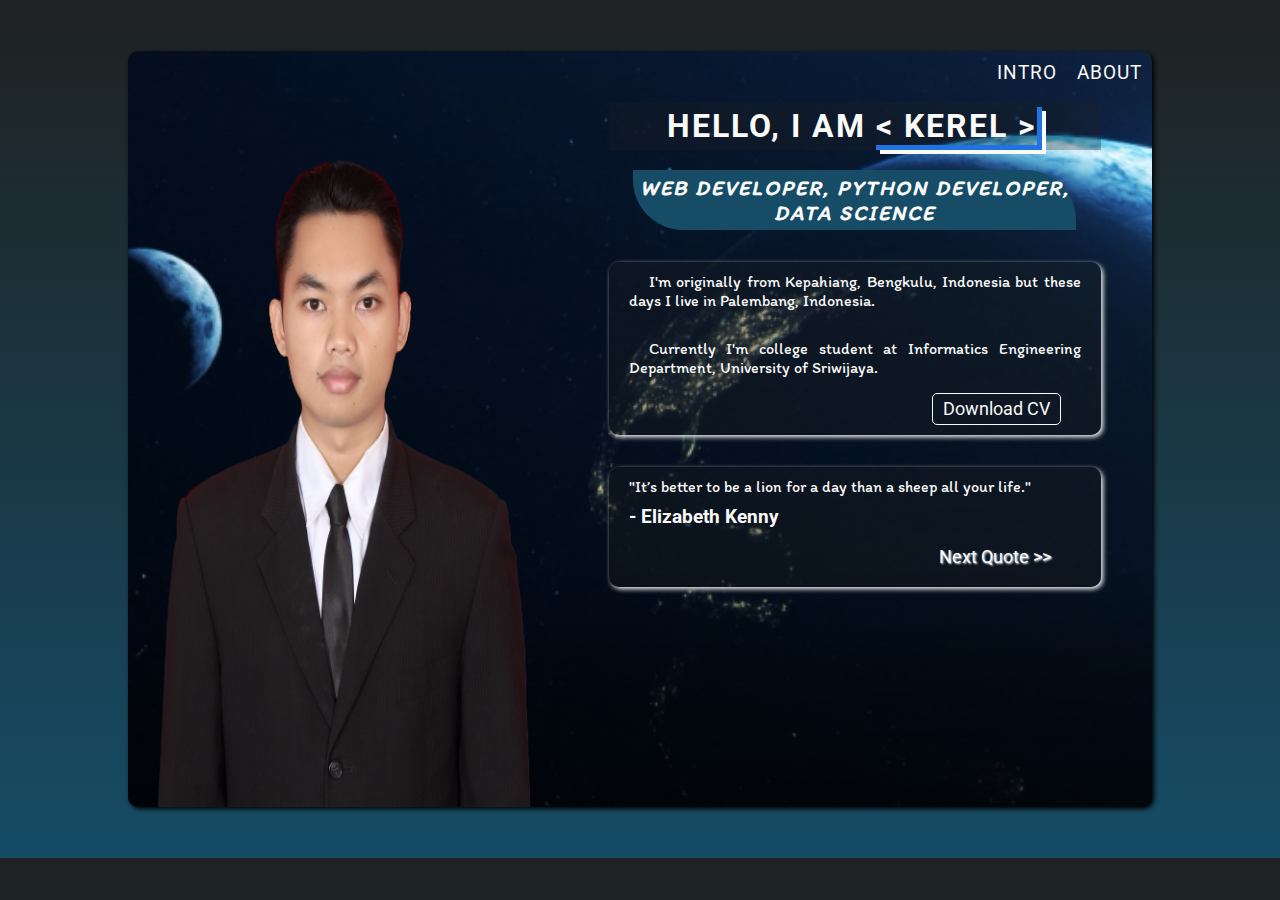
<file: index.html>
<!DOCTYPE html>
<html lang="en" dir="ltr">
  <head>
    <meta name="viewport" content="width=device-width">
    <meta name="author" content="Kerel Khalif Afif">
    <meta charset="utf-8">
    <link href="https://fonts.googleapis.com/css?family=Raleway|Roboto&display=swap" rel="stylesheet">
    <link href="https://fonts.googleapis.com/css?family=Itim|Press+Start+2P&display=swap" rel="stylesheet">
    <link rel="stylesheet" href="css/style.css">
    <link rel="stylesheet" href="https://cdnjs.cloudflare.com/ajax/libs/font-awesome/4.7.0/css/font-awesome.min.css">
    <link rel="shortcut icon" href="images/Logo.png"/>
    <title>Introduction | Kerel Khalif Afif</title>
  </head>
  <body id="body-index">
    <div id="wrapper">
      <div id="foto_profil">
        <img src="images/Pas_Foto.png" alt="Foto Profil">
      </div>
      <div id="menu">
        <ul>
          <li><a href="index.html">Intro</a></li>
          <li><a href="about.html">About</a></li>
        </ul>
      </div>
      <div id="intro">
        <h1 id="introH1">hello, i am <span class="highlight"> < kerel > </span></h1>
        <h3 id="introP">web developer, Python Developer, Data Science</h3>
        <div id="desk">
          <p>I'm originally from Kepahiang, Bengkulu, Indonesia but these days I live in Palembang, Indonesia.</p>
          </br>
          <p>Currently I'm college student at Informatics Engineering Department, University of Sriwijaya.</p>
          </br></br>
          <a class="btn-download" href="file/CV.pdf" download>Download CV</a>
        </div>
        <div id="quote">
            <p id="quoteP"></p>
            <h3 id="quoteAuthor"></h3>
            <button id="btnQuote" onClick="nextQuote()" type="button">Next Quote >></button>
        </div>
      </div>
    </div>
    <script type="text/javascript" src="js/script.js">

    </script>
  </body>
</html>
</file>
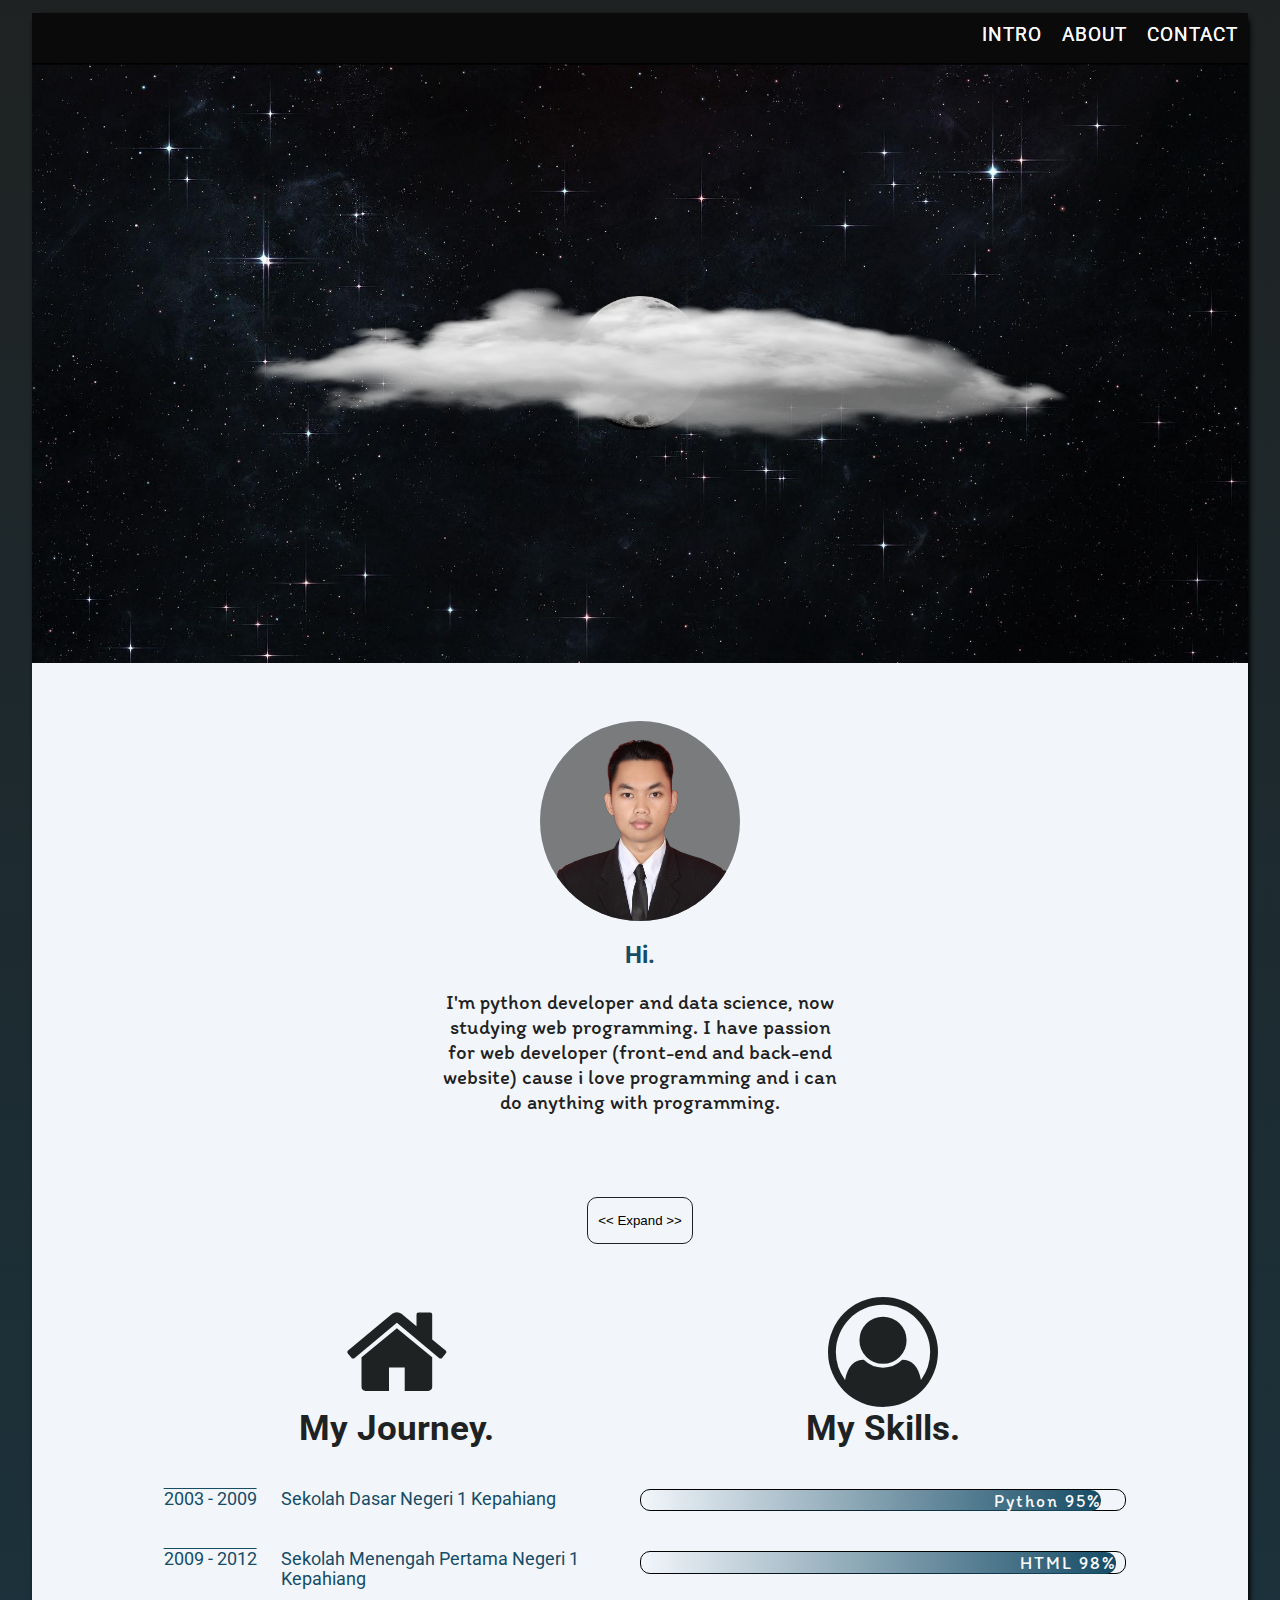
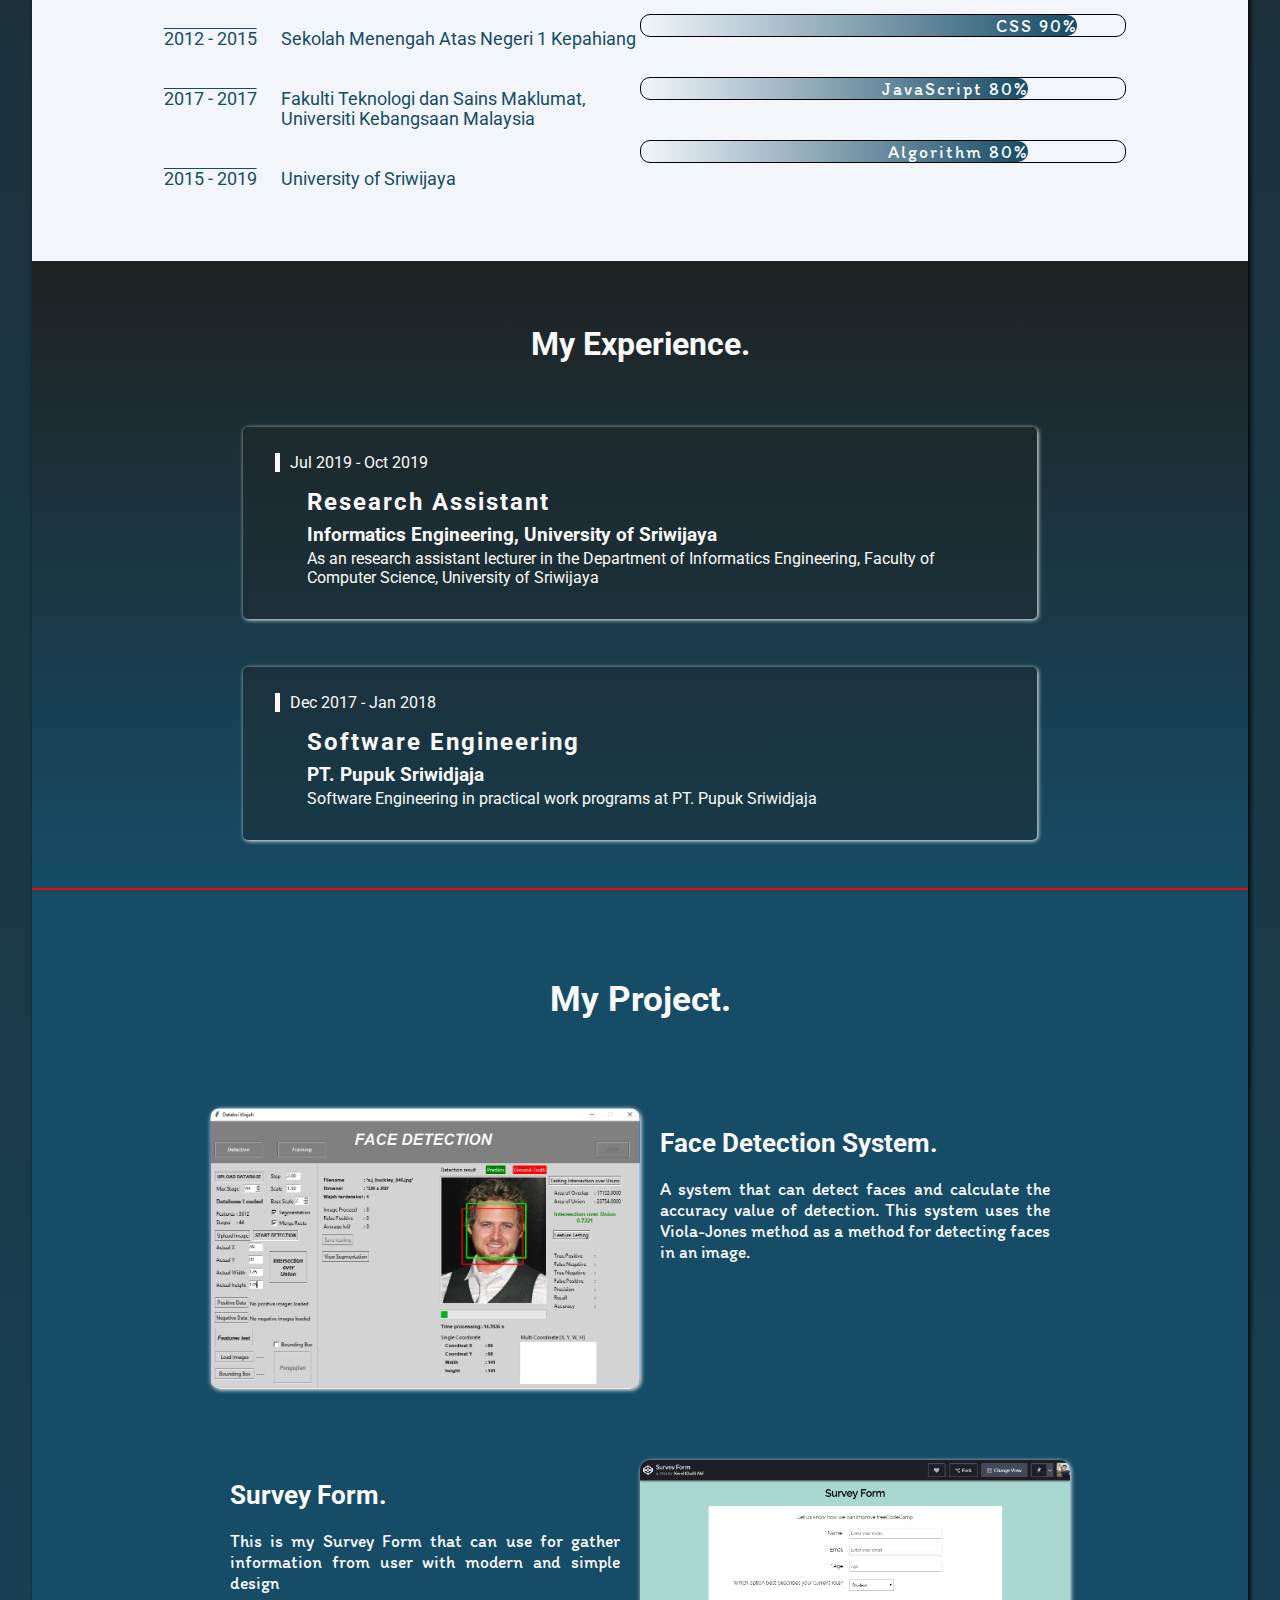
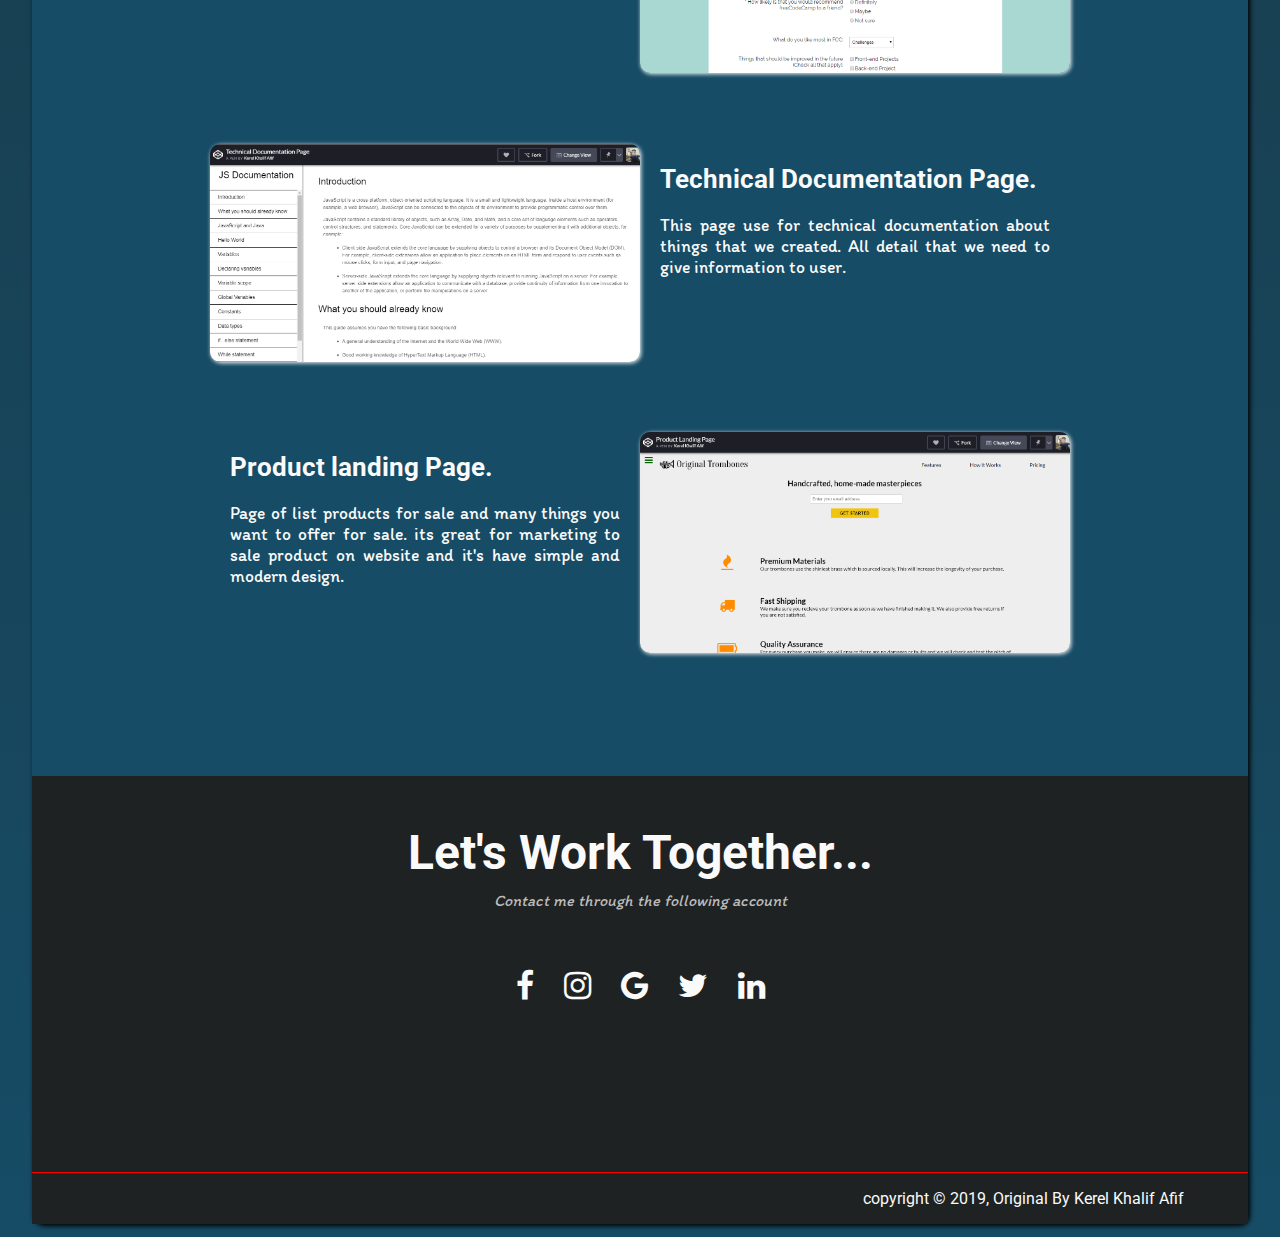
<file: about.html>
<!DOCTYPE html>
<html lang="en" dir="ltr">
  <head>
    <meta name="viewport" content="width=device-width">
    <meta name="author" content="Kerel Khalif Afif">
    <meta charset="utf-8">
    <link href="https://fonts.googleapis.com/css?family=Raleway|Roboto&display=swap" rel="stylesheet">
    <link href="https://fonts.googleapis.com/css?family=Itim|Press+Start+2P&display=swap" rel="stylesheet">
    <link rel="stylesheet" href="https://cdnjs.cloudflare.com/ajax/libs/font-awesome/4.7.0/css/font-awesome.min.css">
    <meta charset="utf-8">
    <link rel="stylesheet" href="css/style.css">
    <link rel="shortcut icon" href="images/Logo.png"/>
    <title>ABOUT | Kerel Khalif Afif</title>
  </head>
  <body>
    <div id="wrapper2">
      <div id="menu">
        <ul>
          <li><a href="index.html">Intro</a></li>
          <li><a href="about.html">About</a></li>
          <li><a href="#contact">Contact</a></li>
        </ul>
      </div>
      <div id="jumbotron">
        <div id="image_move">
          <div id="guide">
            <h2>SCROLL DOWN</h2>
            <i class="fa fa-angle-double-down"></i>
          </div>
          <img id="moon" src="images/super-moon.png" alt="">
          <img id="cloud" src="images/cloud.png" alt="">
        </div>
      </div>
      <div id="content">
        <div id="titled">
          <img src="images/even_foto.png" alt="">
          <h2>Hi.</h2>
          <p id="titledDesk">I'm python developer and data science, now studying web programming. I have passion for web developer (front-end and back-end website) cause i love programming and i can do anything with programming.</p>
        </div>
        <div id="personal">
          <div id="personalInfo" class="hidden">
            <h2>My Personal Information.</h2>
            <div class="listData">
              <div class="label"><p>Name</p></div><div class="labelValue"><p>Kerel Khalif Afif</p></div>
            </div>
            <div class="listData">
              <div class="label"><p>Age</p></div><div class="labelValue"><p>21 years old</p></div>
            </div>
            <div class="listData">
              <div class="label"><p>Phone Number</p></div><div class="labelValue"><p>+62 812-5063-1693</p></div>
            </div>
            <div class="listData">
                <div class="label"><p>Gender</p></div><div class="labelValue"><p>Male</p></div>
            </div>
            <div class="listData">
                <div class="label"><p>Religion</p></div><div class="labelValue"><p>Islam</p></div>
            </div>
            <div class="listData">
                <div class="label"><p>Nationality</p></div><div class="labelValue"><p>Indonesia</p></div>
            </div>
            <div class="listData">
                <div class="label"><p>Hobby</p></div><div class="labelValue"><p>Programming</p></div>
            </div>
          </div>
          <button id="btn_expand" class="btn btn_hide" onClick="expand_info()"><< Expand >></button>
        </div>
        <div id="mySkills">
          <div id="school">
            <i class="fa fa-home"></i>
            <h1>My Journey.</h1>
            <div class="listSchools">
              <div class="years"><p>2003 - 2009</p></div>
              <div class="name_school"><p>Sekolah Dasar Negeri 1 Kepahiang</p></div>
            </div>
            <div class="listSchools">
              <div class="years"><p>2009 - 2012</p></div>
              <div class="name_school"><p>Sekolah Menengah Pertama Negeri 1 Kepahiang</p></div>
            </div>
            <div class="listSchools">
              <div class="years"><p>2012 - 2015</p></div>
              <div class="name_school"><p>Sekolah Menengah Atas Negeri 1 Kepahiang</p></div>
            </div>
            <div class="listSchools">
              <div class="years"><p>2017 - 2017</p></div>
              <div class="name_school"><p>Fakulti Teknologi dan Sains Maklumat, Universiti Kebangsaan Malaysia</p></div>
            </div>
            <div class="listSchools">
              <div class="years"><p>2015 - 2019</p></div>
              <div class="name_school"><p>University of Sriwijaya</p></div>
            </div>
          </div>
          <div id="programmingSkills">
            <i class="fa fa-user-circle-o" aria-hidden="true"></i>
            <h1>My Skills.</h1>
            <div class="listSkills">
              <div class="barSkill"><div id="pythonGauge"><div class="titleSkill">Python 95%</div></div></div>
            </div>
            <div class="listSkills">
              <div class="barSkill"><div id="htmlGauge"><div class="titleSkill">HTML 98%</div></div></div>
            </div>
            <div class="listSkills">
              <div class="barSkill"><div id="cssGauge"><div class="titleSkill">CSS 90%</div></div></div>
            </div>
            <div class="listSkills">
              <div class="barSkill"><div id="jsGauge"><div class="titleSkill">JavaScript 80%</div></div></div>
            </div>
            <div class="listSkills">
              <div class="barSkill"><div id="algorithmGauge"><div class="titleSkill">Algorithm 80%</div></div></div>
            </div>
          </div>
        </div>
        <div id="experience">
          <h1>My Experience.</h1>
          <div class="listExp">
            <div class="dateExp">Jul 2019 - Oct 2019</div>
            <div class="deskExp">
              <h2>Research Assistant</h2>
              <h3>Informatics Engineering, University of Sriwijaya</h3>
              <p>As an research assistant lecturer in the Department of Informatics Engineering, Faculty of Computer Science, University of Sriwijaya</p>
            </div>
          </div>
          <div class="listExp">
            <div class="dateExp">Dec 2017 - Jan 2018</div>
            <div class="deskExp">
              <h2>Software Engineering</h2>
              <h3>PT. Pupuk Sriwidjaja</h3>
              <p>Software Engineering in practical work programs at PT. Pupuk Sriwidjaja</p>
            </div>
          </div>
        </div>
      </div>
      <div id="project">
        <h1 id="titledProject">My Project.</h1>
        <div id="listProject">
          <div class="project">
            <img src="images/project1.png" alt="Deteksi Wajah">
            <div class="projectDesk">
              <h2>Face Detection System.</h2>
              <p>A system that can detect faces and calculate the accuracy value of detection. This system uses the Viola-Jones method as a method for detecting faces in an image.</p>
            </div>
          </div>
          <div class="project">
            <div class="projectDesk">
              <h2>Survey Form.</h2>
              <p>This is my Survey Form that can use for gather information from user with modern and simple design</p>
            </div>
            <img src="images/project2.png" alt="Survey Form">
          </div>
          <div class="project">
            <img src="images/project3.png" alt="Document page">
            <div class="projectDesk">
              <h2>Technical Documentation Page.</h2>
              <p>This page use for technical documentation about things that we created. All detail that we need to give information to user.</p>
            </div>
          </div>
          <div class="project">
            <div class="projectDesk">
              <h2>Product landing Page.</h2>
              <p>Page of list products for sale and many things you want to offer for sale. its great for marketing to sale product on website and it's have simple and modern design.</p>
            </div>
            <img src="images/project4.png" alt="Product Landing Page">
          </div>
        </div>
      </div>
      <div id="contact">
        <h1>Let's Work Together...</h1>
        <p>Contact me through the following account</p>
        <div id="sosmed">
          <a href="https://web.facebook.com/kerelka" style="cursor: pointer"><i class="fa fa-facebook fa-lg"></i></a>
          <a href="https://www.instagram.com/kerelkh/" style="cursor: pointer"><i class="fa fa-instagram fa-lg"></i></a>
          <a href="https://kerelkaa@gmail.com/" style="cursor: pointer"><i class="fa fa-google fa-lg"></i></a>
          <a href="https://twitter.com/kerelka_" style="cursor: pointer"><i class="fa fa-twitter fa-lg"></i></a>
          <a href="https://linkedin.com/in/kerel-khalif-afif-b481a217a/" style="cursor: pointer"><i class="fa fa-linkedin fa-lg"></i></a>
        </div>
      </div>
      <footer>
        copyright &copy; 2019, Original By Kerel Khalif Afif
      </footer>
    </div>
    <script type="text/javascript" src="js/script2.js">

    </script>
  </body>
</html>
</file>
<file: css/style.css>
*{
  margin: 0;
  padding: 0;
  outline: none;
}

body{
  background-color: #eee;
  font-family: 'Roboto', sans-serif;
}

body{
  background-image: linear-gradient(rgb(31,34,34),rgb(22, 76, 102));
  position: relative;
}

.hidden{
  display: none;
}

#wrapper{
  background-image: url('../images/earthmoon.png');
  background-size: cover;
  background-repeat: no-repeat;
  width: 80vw;
  min-height: 84vh;
  background-color: #f2f6fb;
  box-sizing: border-box;
  border-radius: 10px;
  margin: 4% auto;
  display: flex;
  flex-direction: row;
  box-shadow: 2px 2px 5px;
  position: relative;
  overflow: hidden;
}

#foto_profil img{
  position: relative;
  width: 100%;
  height: 100%;
  bottom: 0;
  animation-name: pop_out;
  animation-duration: 4s;
}

@keyframes pop_out{
  0%{
    opacity: 0;
  }
  100%{
    opacity: 1;
  }
}

/* MENU */
#menu ul{
  margin-top: 10px;
  position: absolute;
  z-index: 2;
  top: 0;
  right: 0;
  display: flex;
  flex-direction: row;
}

#menu li{
  list-style: none;
}

#menu li a{
  width: 100%;
  box-sizing: border-box;
  text-decoration: none;
  color: #fafafa;
  margin: 0 10px;
  font-size: 1.2em;
  transition: ease-out 0.1s;
  text-transform: uppercase;
  letter-spacing: 1px;
}

#menu li a:hover{
  font-size: 1.3em;
  text-shadow: 2px 2px 5px;
}


#intro{
  box-sizing: border-box;
  position: relative;
  width: 60%;
  color: #fafafa;
  text-align: center;
  padding: 5% 5%;
  transition: ease-out 0.2s;
  border-radius: 0 10px 10px 0;
}

#introH1{
  text-transform:uppercase;
  letter-spacing: 2px;
  padding: 5px;
  margin-bottom: 20px;
  background-color: rgba(31,34,34,0.3);
}

#introP{
  padding: 5px;
  margin: 0 5%;
  box-sizing: border-box;
  border-radius: 0 50px 0 50px;
  font-family: 'Itim', sans-serif;
  font-size: 1.3em;
  font-style: italic;
  letter-spacing: 2px;
  background-color: rgb(22, 76, 102);
  text-transform: uppercase;
}
.highlight{
  border-right: 5px solid rgb(31, 115, 227);
  border-bottom: 5px solid rgb(31, 115, 227);
  box-shadow: 4px 4px;
}

#desk{
  background-color: rgba(31,34,34,0.3);
  border-radius: 10px;
  box-shadow: 2px 2px 5px;
  color: #fafafa;
  margin-top: 2em;
  padding: 10px 20px;
  text-align: justify;
  font-family: 'Itim', sans-serif;
  position: relative;
}

#desk p{
  text-indent:20px;
  margin-bottom: 10px;
}

.btn-download{
  background-color: transparent;
  box-sizing: border-box;
  border: 1px solid #fafafa;
  color: #fafafa;
  text-decoration: none;
  padding: 5px 10px;
  position: absolute;
  bottom: 0;
  right: 0;
  margin: 10px 40px;
  font-family: 'Roboto', sans-serif;
  font-size: 1.1em;
  border-radius: 5px;
  transition: 0.1s;
}

.btn-download:hover{
  color: #fafafa;
  right: 5px;

}

#quote{
  background-color: rgba(31,34,34,0.3);
  position: relative;
  border-radius: 10px;
  box-shadow: 2px 2px 5px;
  color: #fafafa;
  margin-top: 2em;
  padding: 10px 20px;
  text-align: justify;
  font-family: 'Itim', sans-serif;
  height: 100px;
}

#quoteAuthor{
  font-family: 'Roboto', sans-serif;
  margin-top: 10px;
}

.appear{
  animation-name: appear;
  animation-duration: 1s;
}

@keyframes appear {
  0%{
    opacity: 0;
  }100%{
    opacity: 1;
  }
}

#btnQuote{
  position: absolute;
  bottom: 0;
  right: 0;
  margin: 20px 50px;
  background: transparent;
  font-size: 1.1em;
  color: #fafafa;
  cursor: pointer;
  box-sizing: border-box;
  font-family: 'Roboto', sans-serif;
  text-shadow: 1px 1px 2px;
  border: none;
  transition: ease-out 0.1s;
}

#btnQuote:hover{
  border: 1px solid #fafafa;
  padding: 0.4em;
}


@media (max-width: 1130px) {
  #intro, #menu{
    font-size: 0.9em;
  }
}

@media (max-width: 1045px){
  #intro, #menu{
    font-size: 0.8em;
  }
}

@media (max-width: 950px){
  #wrapper{
    flex-direction: column;
    height: 100%;
  }

  #foto_profil{
    width: 40%;
    align-self: center;
    margin-bottom: 0;
    background-color: rgba(62, 60, 102, 0.5);
    box-shadow: 1px -10px 10px;
    color: #fafafa;
    position: relative;
  }

  #intro{
    width: 100%;
    padding: 10% 10%;
    border: 0 0 10px 10px;
  }

  #wrapper #menu li a{
    text-shadow: 0 0 0;
    transition: ease-out 0.1s;
  }

  #menu li a:hover{
    text-shadow: 2px 2px 5px;
  }
  /* .btn-download:hover{
    bottom: 0px;
  } */
}

@media (max-width: 430px){
  #introH1{
    font-size: 1.2em;
  }
  #introP{
    font-size: 1em;
  }
}

/* ABOUT STYLE */
#wrapper2{
  width: 95vw;
  height: 100%;
  background-color: #f2f6fb;
  box-sizing: border-box;
  border-radius: 10px;
  margin: 1% auto;
  display: flex;
  flex-direction: column;
  box-shadow: 2px 2px 5px;
  position: relative;
}

#wrapper2 #menu{
  background-color: rgb(10,10,10);
  height: 50px;
  position: relative;
}

#wrapper2 #menu li a{
  text-shadow: 0 0 0;
}

#wrapper2 #menu li a:hover{
  color: #fafafa;
  text-shadow: 2px 2px 5px;
}

#jumbotron{
  width: 100%;
  height: 600px;
  background-image: url('../images/night-sky.jpg');
  background-repeat: no-repeat;
  background-size: cover;
  display: flex;
  flex-direction: row;
  justify-content: center;
  position: relative;
  overflow: hidden;
}

#image_move{
  display: flex;
  flex-direction: column;
  justify-content: center;
  align-items: center;
  text-align: center;
  color: #fafafa;
  font-family: 'Itim', sans-serif;
}

#guide{
  position: absolute;
  animation-name: moving_guide;
  animation-iteration-count: infinite;
  animation-duration: 2s;
}

#moon{
  width: 15%;
  position: relative;
  animation-name: moving_moon;
  animation-duration: 40s;
  animation-iteration-count: infinite;
}

#cloud{
  height: 250px;
  width: 80%;
  position: absolute;
  animation-name: moving_cloud;
  animation-duration: 4s;
  animation-iteration-count: infinite;
}

@keyframes moving_guide{
  0%{
    top: 150px;
  }
  50%{
    top: 170px;
  }
  100%{
    top: 150px;
  }
}
@keyframes moving_moon {
  0%{
    transform: rotate(0deg);
  }
  100%{
    transform: rotate(360deg);
  }

}

@keyframes moving_cloud{
  0%{
    top: 250px;
    opacity: 1;
  }
  50%{
    top: 260px;
    opacity: 0.8;
  }
  100%{
    top: 250px;
    opacity: 1;
  }
}



#content{
  display: flex;
  flex-direction: column;
  align-items: center;
  position: relative;
  overflow: hidden;
}

#titled{
  position: relative;
  width: 500px;
  display: flex;
  flex-direction: column;
  align-items: center;
  padding: 3em;
}

#titled img{
  border-radius: 50%;
  width: 200px;
  height: 200px;
  background-color: rgba(0, 0, 0, 0.5);
  margin: 10px 0px;
}

#titled h2{
  color: rgb(22, 76, 102);
  margin: 10px 0;
  font-size: 1.5em;
}

#titledDesk{
  color: rgb(31, 34, 34);
  margin: 10px 0;
  width: 80%;
  text-align: center;
  font-family: 'Itim', sans-serif;
  font-size: 1.3em;
}

#personal{
  display: flex;
  flex-direction: column;
  align-items: center;
  transition: ease-out 1s;
  position: relative;
  overflow: hidden;
}

.personalBeauty{
  /* background-image: linear-gradient(rgb(31, 34, 34),rgb(22, 76, 102)); */
  background-image: url('../images/earthmoon.png');
  background-size: cover;
  background-repeat: no-repeat;
  color: #fafafa;
  padding: 4em 0;
  width: 100%;
  animation-name: personal;
  animation-duration: 1s;
}

@keyframes personal{
  0%{
    width: 40%;
  }
  100%{
    width: 100%;
  }
}

#personalInfo{
  color: #fafafa;
  position: relative;
  padding: 2em 4em;
  /* background-color: rgba(31,34,34,0.7); */
}

#personal h2{
  color: #fafafa;
}

.btn{
  background-color: transparent;
  box-sizing: border-box;
  border: 10px;
  border-radius: 10px;
  padding: 15px 10px;
  margin-top: 25px;
  transition: ease-out 0.4s;
  border:1px solid rgb(31,34,34);
  position: relative;

}

.btn_expand{
  color: #fafafa;
  border: 1px solid #fafafa;
}

.btn_hide{
  border: 1px solid rgb(31,34,34);
}

#personalInfo h2{
  text-align: center;
}

#personal button:hover{
  background-color: #fafafa;
  color: rgb(22,76,102);
  text-shadow: 1px 1px 2px;
  cursor: pointer;
}

.listData{
  width: 100%;
  display: flex;
  flex-direction: row;
  margin-top: 5px;
  margin-bottom: 5px;
  font-family: 'Roboto', sans-serif;
}

.label{
  width: 50%;
  text-align: right;
  padding-right: 10px;
}

.labelValue{
  width: 50%;
  text-align: left;
  padding-left: 10px;
  text-decoration: underline;
}

#mySkills{
  display: flex;
  flex-direction: row;
  color: rgb(31, 34, 34);
  font-size: 1.1em;
  padding: 3em;
  width: 80%;
  position: relative;
}

#mySkills i{
  font-size: 6.25em;
}

#school, #programmingSkills{
  display: flex;
  flex-direction: column;
  align-items: center;
  width: 50%;
  transition: ease-out 1s;
  /* border: 1px solid blue; */
}

#school h1, #programmingSkills h1{
  margin-bottom: 20px;
}

.listSchools{
  display: flex;
  flex-direction: row;
  align-self:flex-start;
  margin: 10px 0;
  color: rgb(22, 76, 102);
  width: 100%;
  transition: ease-out 1s;
}

.years{
  box-sizing: border-box;
  margin: 0 10px;
  width: 30%;
  text-decoration: overline;
  padding: 10px 0px;
}

.name_school{
  padding: 10px 0px;
  width: 100%;
}


.listSkills{
  margin: 10px 0;
  width: 100%;
  padding:0 2em;
  transition: ease-out 1s;
}

.titleSkill{
  letter-spacing: 2px;
  color: #fafafa;
  font-family: "Itim", sans-serif;
}

.barSkill{
  width: 100%;
  height: 1.3em;
  margin: 10px 0;
  box-sizing: border-box;
  border: 1px solid #000;
  border-radius: 10px;
}

#pythonGauge, #htmlGauge, #cssGauge, #jsGauge, #algorithmGauge{
  height: 1.2em;
  display: flex;
  flex-direction: row;
  justify-content: flex-end;
  box-sizing: border-box;
  border-radius: 10px;
  background-image: linear-gradient(to right,rgba(255,255,255,0) ,rgb(22, 76, 102));
}

#pythonGauge{
  width: 95%;
}

#htmlGauge{
  width: 98%;
}

#cssGauge{
  width: 90%;
}

#jsGauge{
  width: 80%;
}

#algorithmGauge{
  width: 80%;
}


/* Experience */
#experience{
  background-image: linear-gradient(rgb(31, 34, 34),rgb(22, 76, 102));
  color: #fafafa;
  width: 100%;
  position: relative;
  display: flex;
  flex-direction: column;
  align-items: center;
  border-bottom: 2px solid red;
}

#experience h1{
  margin: 2em 0;
}

.listExp{
  width: 60%;
  background-color: rgba(31,34,34,0.4);
  padding: 1em 2em;
  border-radius: 5px;
  margin-bottom: 3em;
  box-shadow: 1px 1px 4px;
}

.dateExp{
  text-indent: 10px;
  border-left: 5px solid;
  margin: 10px 0;
  transition: 1s;
}

.deskExp{
  margin: 1em 2em;
  transition: 1s;
}

.deskExp h2{
  letter-spacing: 2px;
  margin: 0.3em 0;
}

.deskExp h3{
  margin: 0.2em 0;
}

/* What i can do */
#project{
  font-size: 1.1em;
  color: #fafafa;
  display: flex;
  flex-direction: column;
  align-items: center;
  padding: 2em 4em;
  background-color: rgb(22, 76, 102);
  transition: ease-out 1s;
}

#titledProject{
  margin-top: 1.5em;
}

#listProject{
  margin: 3em 2em;
  font-size: 1em;
  display: flex;
  flex-direction: column;
  width: 80%;
}

.project{
  display: flex;
  flex-direction: row;
  margin-top: 2em;
  margin-bottom: 2em;
  transition: ease-out 1s;
}

.projectDesk{
  display: flex;
  flex-direction: column;
  padding: 20px;
  width: 50%;
}
.project img{
  width: 50%;
  box-shadow: 1px 1px 4px;
  color: #fafafa;
  border-radius: 10px;
}

.project p{
  font-family: "Itim", sans-serif;
  margin-top: 20px;
  text-align: justify;
}


/* Contact */
#contact{
  padding: 3em 4em;
  background-color: rgb(31, 34, 34);
  height: 300px;
  color: #fafafa;
  display: flex;
  flex-direction: column;
  align-items: center;
  border-bottom: 1px solid red;
  transition: ease-out 1s;
}

#contact h1{
  font-size: 3em;
  margin-bottom: 10px;
}

#contact p{
  font-style: italic;
  color: #bbb;
  font-family: "Itim", sans-serif;
}

#sosmed{
  display: flex;
  flex-direction: row;
  justify-content: center;
  margin-top: 4em;
  margin-bottom: 1em;
}

#sosmed i{
  margin: 0 15px;
  color: #fafafa;
  font-size: 2em;
  position: relative;
  transition: ease-out 0.3s;
}

#sosmed i:hover{
  padding-top: 10px;
}

footer{
  text-align: right;
  padding: 1em 4em;
  background-color: rgb(31,34,34);
  box-sizing: border-box;
  color: #fafafa;
}


/* Media Quories for about page */

@media (max-width: 950px){

  #titledDesk{
    font-size: 1.2em;
  }

  .personalBeauty{
    border-radius: 0;
  }

  #mySkills{
    flex-direction: column;
    align-items: center;
    font-size: 1em;
    padding-top: 3em;
    width: 100%;
  }

  #mySkills i{
    font-size: 4em;
  }

  #school{
    width: 100%;
    background-image: linear-gradient(rgb(31,34,34),rgb(22, 76, 102));
    color: #fafafa;
    padding: 2em 1em;
  }

  .listSchools{
    flex-direction: column;
    align-self: center;
  }

  .years, .name_school{
    width: 100%;
    margin: 0;
    color: #fafafa;
    text-align: center;
  }

  #programmingSkills{
    margin-top: 6em;
  }

  .dateExp, .deskExp{
    font-size: 0.9em;
  }
  .project{
    background-color: rgb(31,34,34);
    padding: 1em;
    box-shadow: 1px 1px 4px;
    border-radius: 10px;
  }

  .project img{
    box-shadow: 0 0 0 ;
    border-radius: 0;
  }

  #contact h1{
    font-size: 2.3em;
  }

  #sosmed i{
    font-size: 1.7em;
  }

  footer{
    font-size: 0.9em;
    color: #ccc;
  }
}

@media (max-width: 750px){
  #jumbotron{
    height: 400px;
  }
  @keyframes moving_guide{
    0%{
      top: 80px;
    }
    50%{
      top: 100px;
    }
    100%{
      top: 80px;
    }
  }

  #cloud{
    height: 200px;
  }
  @keyframes moving_cloud{
    0%{
      top: 160px;
      opacity: 1;
    }
    50%{
      top: 170px;
      opacity: 0.8;
    }
    100%{
      top: 160px;
      opacity: 1;
    }
  }

  #titled{
    width: 100%;
  }

  #titled h2{
    font-size: 2em;
  }

  #titledDesk{
    padding: 1em 2em;
  }

  .personalBeauty{
    border-radius: 0;
  }

  #mySkills{
    flex-direction: column;
    align-items: center;
    margin-bottom: 1em;
    margin-top: 0;
    padding-top: 3em;
  }

  #mySkills i{
    font-size: 4em;
  }

  #school, #programmingSkills {
    width: 100%;
  }

  #school h1, #programmingSkills h1{
    font-size: 1.2em;
  }

  .listSchools{
    flex-direction: column;
    align-self: center;
    color: #fafafa;
    font-size: 0.8em;
  }

  .years{
    width: 100%;
    margin: 0;
    text-align: center;
  }
  .name_school{
    text-align: center;
  }

  #programmingSkills{
    margin-top: 2em;
  }

  .listSkills{
    padding: 0;
    display: flex;
    flex-direction: row;
    justify-content: center;
  }

  .titleSkill{
    font-size: 0.8em;
  }

  .barSkill{
    width: 60%;
    height: 1.1em;
  }

  #pythonGauge, #htmlGauge, #cssGauge, #jsGauge, #algorithmGauge{
    height: 1em;
  }

  .dateExp, .deskExp{
    font-size: 0.8em;
  }

  #project{
    font-size: 0.8em;
  }

  .project{
    flex-direction: column;
    align-items: center;
  }
  .projectDesk{
    width: 90%;
  }

  .project img{
    width: 90%;
    box-shadow: 0 0 0 ;
    border-radius: 0;
    margin: 1em 0;
  }

  #contact h1{
    font-size: 2em;
  }

  #sosmed i{
    font-size: 1.4em;
  }

  footer{
    font-size: 0.8em;
    color: #ccc;
  }
}








/* additional */
</file>
